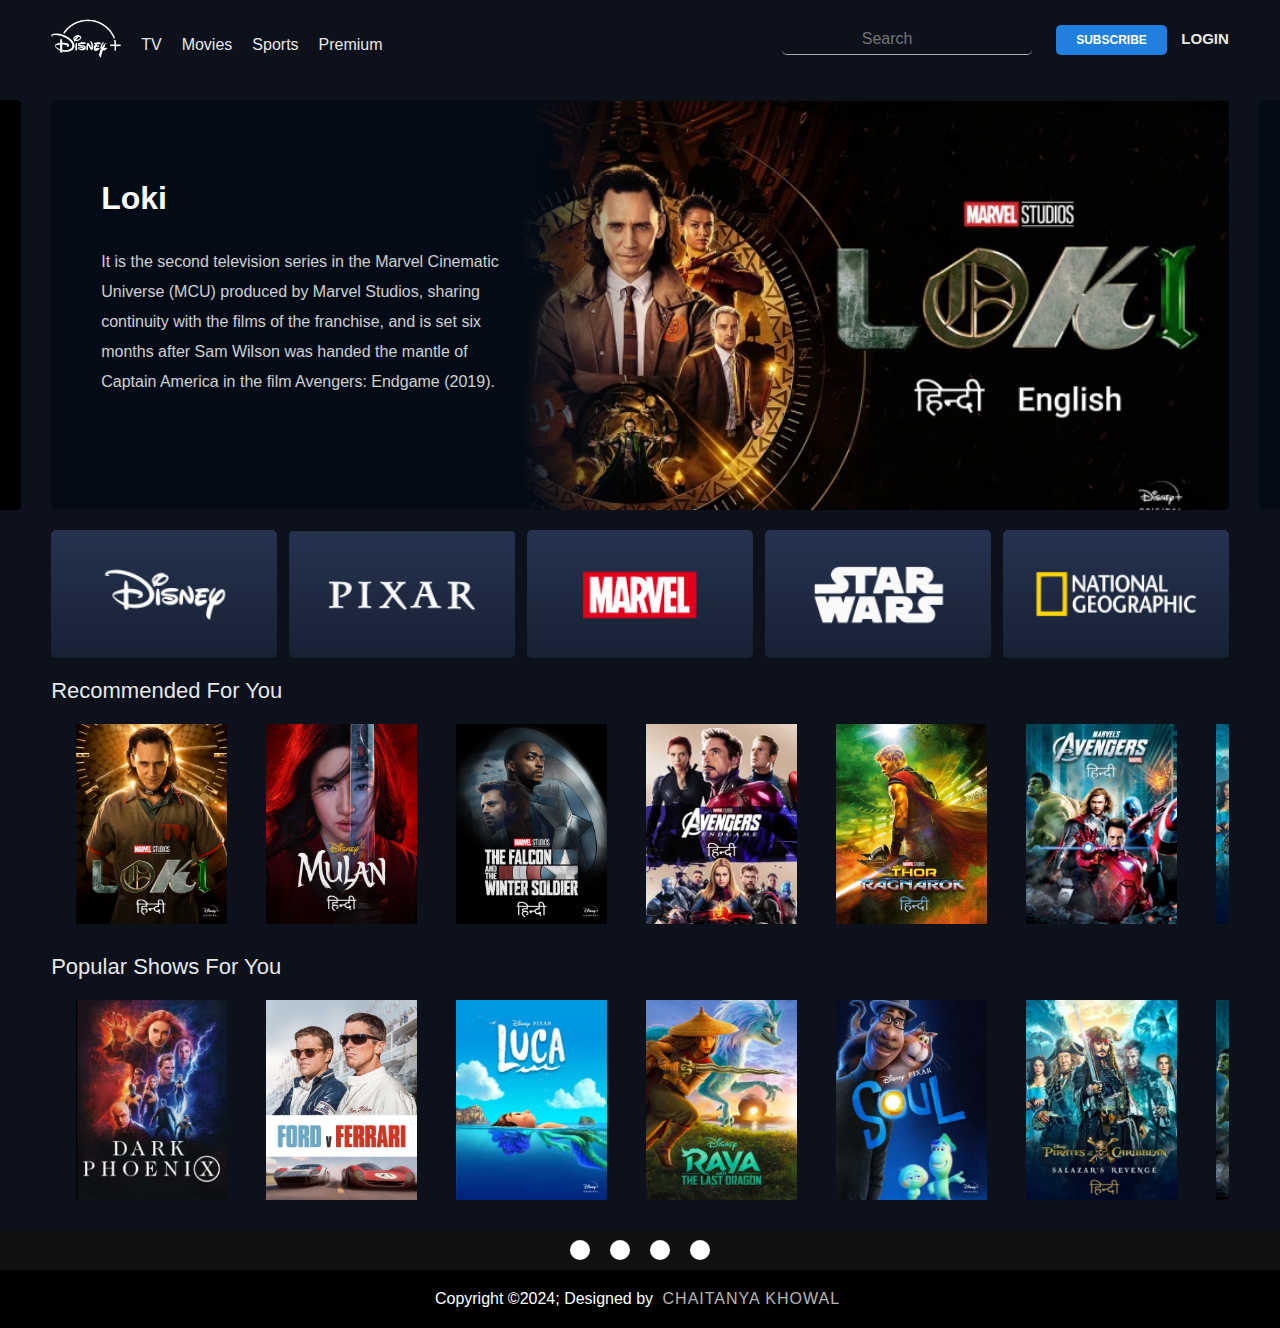
<file: index.html>
<!DOCTYPE html>
<html lang="en">

<head>
    <meta charset="UTF-8">
    <meta name="viewport" content="width=device-width, initial-scale=1.0">
    <link rel="stylesheet" href="style.css">
    <script src="https://ajax.googleapis.com/ajax/libs/jquery/3.6.0/jquery.min.js"></script>
    <script src="script.js" async></script>

    <title> Disney+ Hotstar Clone </title>
    <link rel="stylesheet" href="https://cdnjs.cloudflare.com/ajax/libs/font-awesome/6.6.0/css/all.min.css" integrity="sha512-Kc323vGBEqzTmouAECnVceyQqyqdsSiqLQISBL29aUW4U/M7pSPA/gEUZQqv1cwx4OnYxTxve5UMg5GT6L4JJg==" crossorigin="anonymous" referrerpolicy="no-referrer" />
</head>

<body>
    <nav class="navbar">
        <img src="../Images/logo.png" alt="Official logo of Disney+" class="disneyLogo">
        <ul class="nav-links">
            <li class="nav-items"><a href="#">TV</a></li>
            <li class="nav-items"><a href="#">Movies</a></li>
            <li class="nav-items"><a href="#">Sports</a></li>
            <li class="nav-items"><a href="#">Premium</a></li>
        </ul>
        <div class="right-container">
            <input type="search" class="search-box" placeholder="Search">
            <button class="sub-btn">Subscribe</button>
            <a href="Login.html" class="Login-link">Login</a>
        </div>
    </nav>
    <div class="carousel-container">
        <div class="carousel">
            <!-- <div class="slider">
                    <div class="slide-content">
                        <h1 class="movie-title">Loki</h1>
                        <p class="movie-des">The first season of the American television series Loki, based on Marvel Comics featuring the character of the same name, sees Loki brought to the mysterious Time Variance Authority (TVA) after stealing the Tesseract during the events of Avengers: Endgame (2019), and is forced to help catch a dangerous variant version ...</p>
                     </div>
                     <img src="./Images/slider 1.PNG" alt="Loki Slider Image">
                </div>
                <div class="slider">
                    <div class="slide-content">
                        <h1 class="movie-title">Falcon And The Winter Soldier</h1>
                        <p class="movie-des">It is the second television series in the Marvel Cinematic Universe (MCU) produced by Marvel Studios, sharing continuity with the films of the franchise, and is set six months after Sam Wilson was handed the mantle of Captain America in the film Avengers: Endgame (2019).</p>
                     </div>
                     <img src="./Images/slider 2.PNG" alt="Loki Slider Image">
                </div>
                <div class="slider">
                    <div class="slide-content">
                        <h1 class="movie-title">WandaVision</h1>
                        <p class="movie-des">WandaVision is an American television miniseries created by Jac Schaeffer for the streaming service Disney+, based on Marvel Comics featuring the characters Wanda Maximoff / Scarlet Witch and Vision.</p>
                     </div>
                     <img src="./Images/slider 3.PNG" alt="Loki Slider Image">
                </div>
                <div class="slider">
                    <div class="slide-content">
                        <h1 class="movie-title">Raya and the Last Dragon</h1>
                        <p class="movie-des">Raya and the Last Dragon is a 2021 American computer-animated fantasy action-adventure film produced by Walt Disney Animation Studios and distributed by Walt Disney Studios Motion Pictures.</p>
                     </div>
                     <img src="./Images/slider 4.PNG" alt="Loki Slider Image">
                </div>
                <div class="slider">
                    <div class="slide-content">
                        <h1 class="movie-title">Luca</h1>
                        <p class="movie-des">Set on the Italian Riviera, the film centers on Luca Paguro (Tremblay), a young sea monster boy with the ability to assume human form while on land, who explores the town of Portorosso with his new best friends, Alberto Scorfano (Grazer) and Giulia Marcovaldo (Berman), experiencing a life-changing summer adventure.</p>
                     </div>
                     <img src="./Images/slider 5.PNG" alt="Loki Slider Image">
                </div> -->
        </div>
    </div>

    <div class="video-card-container">
        <div class="video-card">
            <img src="Images/disney.PNG" alt="Disney Logo" class="video-card-image">
            <video src="Videos/disney.mp4" muted loop class="video-card-video"></video>
        </div>
        <div class="video-card">
            <img src="Images/pixar.PNG" alt="Pixar Logo" class="video-card-image">
            <video src="Videos/pixar.mp4" muted loop class="video-card-video"></video>
        </div>
        <div class="video-card">
            <img src="Images/marvel.PNG" alt="Marvel Logo" class="video-card-image">
            <video src="Videos/marvel.mp4" muted loop class="video-card-video"></video>
        </div>
        <div class="video-card">
            <img src="Images/star-wars.PNG" alt="Star-Wars Logo" class="video-card-image">
            <video src="Videos/star-war.mp4" muted loop class="video-card-video"></video>
        </div>
        <div class="video-card">
            <img src="Images/geographic.PNG" alt="Geographic Logo" class="video-card-image">
            <video src="Videos/geographic.mp4" muted loop class="video-card-video"></video>
        </div>
    </div>
    <h1 class="title"> Recommended For You </h1>
    <div class=movies-list>
        <button class="pre-btn" title="btn">
            <img src="Images/pre.png" alt="Pre Button">
        </button>
        <button class="nxt-btn" title="btn">
            <img src="Images/nxt.png" alt="Next Button">
        </button>
        <div class="card-container">
            <div class="card">
                <img src="Images/poster 1.png" class="card-img" alt="Poster1" />
                <div class="card-body">
                    <h2 class="name">Loki</h2>
                    <h6 class="des">Loki is an American television series ..</h6>
                    <button class="watchlist-btn">Add to Watch-list</button>
                </div>
            </div>
            <div class="card">
                <img src="Images/poster 2.png" class="card-img" alt="Poster2" />
                <div class="card-body">
                    <h2 class="name">Mulan</h2>
                    <h6 class="des">Mulan is a 2020 American fantasy action...</h6>
                    <button class="watchlist-btn">Add to Watch-list</button>
                </div>
            </div>
            <div class="card">
                <img src="Images/poster 3.png" class="card-img" alt="Poster3" />
                <div class="card-body">
                    <h2 class="name">Falcon And The Winter Soldier</h2>
                    <h6 class="des">The Falcon and the Winter Soldier is...</h6>
                    <button class="watchlist-btn">Add to Watch-list</button>
                </div>
            </div>
            <div class="card">
                <img src="Images/poster 4.png" class="card-img" alt="Poster4" />
                <div class="card-body">
                    <h2 class="name">Avengers End Game</h2>
                    <h6 class="des">Avengers: Endgame is a 2019 American...</h6>
                    <button class="watchlist-btn">Add to Watch-list</button>
                </div>
            </div>
            <div class="card">
                <img src="Images/poster 5.png" class="card-img" alt="Poster5" />
                <div class="card-body">
                    <h2 class="name">Thor Ragnarok</h2>
                    <h6 class="des">Thor: Ragnarok is a 2017 American superhero...</h6>
                    <button class="watchlist-btn">Add to Watch-list</button>
                </div>
            </div>
            <div class="card">
                <img src="Images/poster 6.png" class="card-img" alt="Poster6" />
                <div class="card-body">
                    <h2 class="name">Marvel's Avenger</h2>
                    <h6 class="des">Marvel's The Avengers or simply The Avengers,..</h6>
                    <button class="watchlist-btn">Add to Watch-list</button>
                </div>
            </div>
            <div class="card">
                <img src="Images/poster 7.png" class="card-img" alt="Poster7" />
                <div class="card-body">
                    <h2 class="name">Pirates Of The Caribbean- Salazar's Revenge</h2>
                    <h6 class="des">Javier Bardem as Captain Armando Salazar:...</h6>
                    <button class="watchlist-btn">Add to Watch-list</button>
                </div>
            </div>
            <div class="card">
                <img src="Images/poster 8.png" class="card-img" alt="Poster8" />
                <div class="card-body">
                    <h2 class="name">Soul</h2>
                    <h6 class="des">Soul is a 2020 American computer-animated ..</h6>
                    <button class="watchlist-btn">Add to Watch-list</button>
                </div>
            </div>
            <div class="card">
                <img src="Images/poster 9.png" class="card-img" alt="Poster9" />
                <div class="card-body">
                    <h2 class="name">Raya</h2>
                    <h6 class="des">2021 American animated fantasy action-adventure ..</h6>
                    <button class="watchlist-btn">Add to Watch-list</button>
                </div>
            </div>
            <div class="card">
                <img src="Images/poster 10.png" class="card-img" alt="Poster10" />
                <div class="card-body">
                    <h2 class="name">Luca</h2>
                    <h6 class="des">2021 American animated coming-of-age ..</h6>
                    <button class="watchlist-btn">Add to Watch-list</button>
                </div>
            </div>
            <div class="card">
                <img src="Images/poster 11.png" class="card-img" alt="Poster11" />
                <div class="card-body">
                    <h2 class="name">Ford vs Ferrari</h2>
                    <h6 class="des">2019 American biographical sports drama..</h6>
                    <button class="watchlist-btn">Add to Watch-list</button>
                </div>
            </div>
            <div class="card">
                <img src="Images/poster 12.png" class="card-img" alt="Poster12" />
                <div class="card-body">
                    <h2 class="name">Dark Phoenix</h2>
                    <h6 class="des"> is a 2019 American superhero ..</h6>
                    <button class="watchlist-btn">Add to Watch-list</button>
                </div>
            </div>
        </div>
    </div>
    <h1 class="title"> Popular Shows For You </h1>
    <div class=movies-list>
        <button class="pre-btn" title="btn">
            <img src="Images/pre.png" alt="Pre Button">
        </button>
        <button class="nxt-btn" title="btn">
            <img src="Images/nxt.png" alt="Next Button">
        </button>
        <div class="card-container">
            <div class="card">
                <img src="Images/poster 12.png" class="card-img" alt="Poster1" />
                <div class="card-body">
                    <h2 class="name">Dark Phoenix</h2>
                    <h6 class="des">Dark Phoenix tells the origin story ...</h6>
                    <button class="watchlist-btn">Add to Watch-list</button>
                </div>
            </div>
            <div class="card">
                <img src="Images/poster 11.png" class="card-img" alt="Poster2" />
                <div class="card-body">
                    <h2 class="name">Ford vs Ferrari</h2>
                    <h6 class="des">Ford v Ferrari is a 2019 American... </h6>
                    <button class="watchlist-btn">Add to Watch-list</button>
                </div>
            </div>
            <div class="card">
                <img src="Images/poster 10.png" class="card-img" alt="Poster3" />
                <div class="card-body">
                    <h2 class="name">Luca</h2>
                    <h6 class="des">Luca is a 2021 American computer-animated..</h6>
                    <button class="watchlist-btn">Add to Watch-list</button>
                </div>
            </div>
            <div class="card">
                <img src="Images/poster 9.png" class="card-img" alt="Poster4" />
                <div class="card-body">
                    <h2 class="name">Raya and the last Dragon</h2>
                    <h6 class="des">Raya and the Last Dragon is a 2021 American...</h6>
                    <button class="watchlist-btn">Add to Watch-list</button>
                </div>
            </div>
            <div class="card">
                <img src="Images/poster 8.png" class="card-img" alt="Poster5" />
                <div class="card-body">
                    <h2 class="name">Soul</h2>
                    <h6 class="des">Soul is a 2020 American computer-animated ..</h6>
                    <button class="watchlist-btn">Add to Watch-list</button>
                </div>
            </div>
            <div class="card">
                <img src="Images/poster 7.png" class="card-img" alt="Poster6" />
                <div class="card-body">
                    <h2 class="name">Pirates Of The Caribbean- Salazar's Revenge</h2>
                    <h6 class="des">Javier Bardem as Captain Armando Salazar:...</h6>
                    <button class="watchlist-btn">Add to Watch-list</button>
                </div>
            </div>
            <div class="card">
                <img src="Images/poster 6.png" class="card-img" alt="Poster7" />
                <div class="card-body">
                    <h2 class="name">Marvel's Avenger</h2>
                    <h6 class="des">Marvel's The Avengers or simply The Avengers,...</h6>
                    <button class="watchlist-btn">Add to Watch-list</button>
                </div>
            </div>
            <div class="card">
                <img src="Images/poster 5.png" class="card-img" alt="Poster8" />
                <div class="card-body">
                    <h2 class="name">Thor Ragnarok</h2>
                    <h6 class="des">Thor: Ragnarok is a 2017 American superhero...</h6>
                    <button class="watchlist-btn">Add to Watch-list</button>
                </div>
            </div>
            <div class="card">
                <img src="Images/poster 4.png" class="card-img" alt="Poster9" />
                <div class="card-body">
                    <h2 class="name">Avengers End Game</h2>
                    <h6 class="des">Avengers: Endgame is a 2019 American...</h6>
                    <button class="watchlist-btn">Add to Watch-list</button>
                </div>
            </div>
            <div class="card">
                <img src="Images/poster 3.png" class="card-img" alt="Poster10" />
                <div class="card-body">
                    <h2 class="name">Falcon And The Winter Soldier</h2>
                    <h6 class="des">The Falcon and the Winter Soldier is...</h6>
                    <button class="watchlist-btn">Add to Watch-list</button>
                </div>
            </div>
            <div class="card">
                <img src="Images/poster 2.png" class="card-img" alt="Poster11" />
                <div class="card-body">
                    <h2 class="name">Mulan</h2>
                    <h6 class="des">Mulan is a 2020 American fantasy action...</h6>
                    <button class="watchlist-btn">Add to Watch-list</button>
                </div>
            </div>
            <div class="card">
                <img src="Images/poster 1.png" class="card-img" alt="Poster12" />
                <div class="card-body">
                    <h2 class="name">Loki</h2>
                    <h6 class="des">Loki is an American television series ..</h6>
                    <button class="watchlist-btn">Add to Watch-list</button>
                </div>
            </div>
        </div>
    </div>
    <footer>

        <div class="footerContainer">
            <div class="socialIcons">
                <a href="https://www.linkedin.com/in/chaitanya-khowal-331b47272/"><i class="fa-brands fa-linkedin"></i></a>
                <a href="https://github.com/ChaitanyaKhowal"><i class="fa-brands fa-github"></i></a>
                <a href="https://www.instagram.com/devil_since.2001/profilecard/?igsh=cmx2ODNhcW5yY3N5"><i class="fa-brands fa-instagram"></i></a>
                <a href="mailto:chaitanyakhowal8@gmail.com"><i class="fa-solid fa-envelope"></i></a>
            </div>
        </div>

        <div class="footerBottom">
            <p>Copyright &copy;2024; Designed by <span class="designer">Chaitanya Khowal</span></p>
        </div>

    </footer>


</body>

</html>
</file>
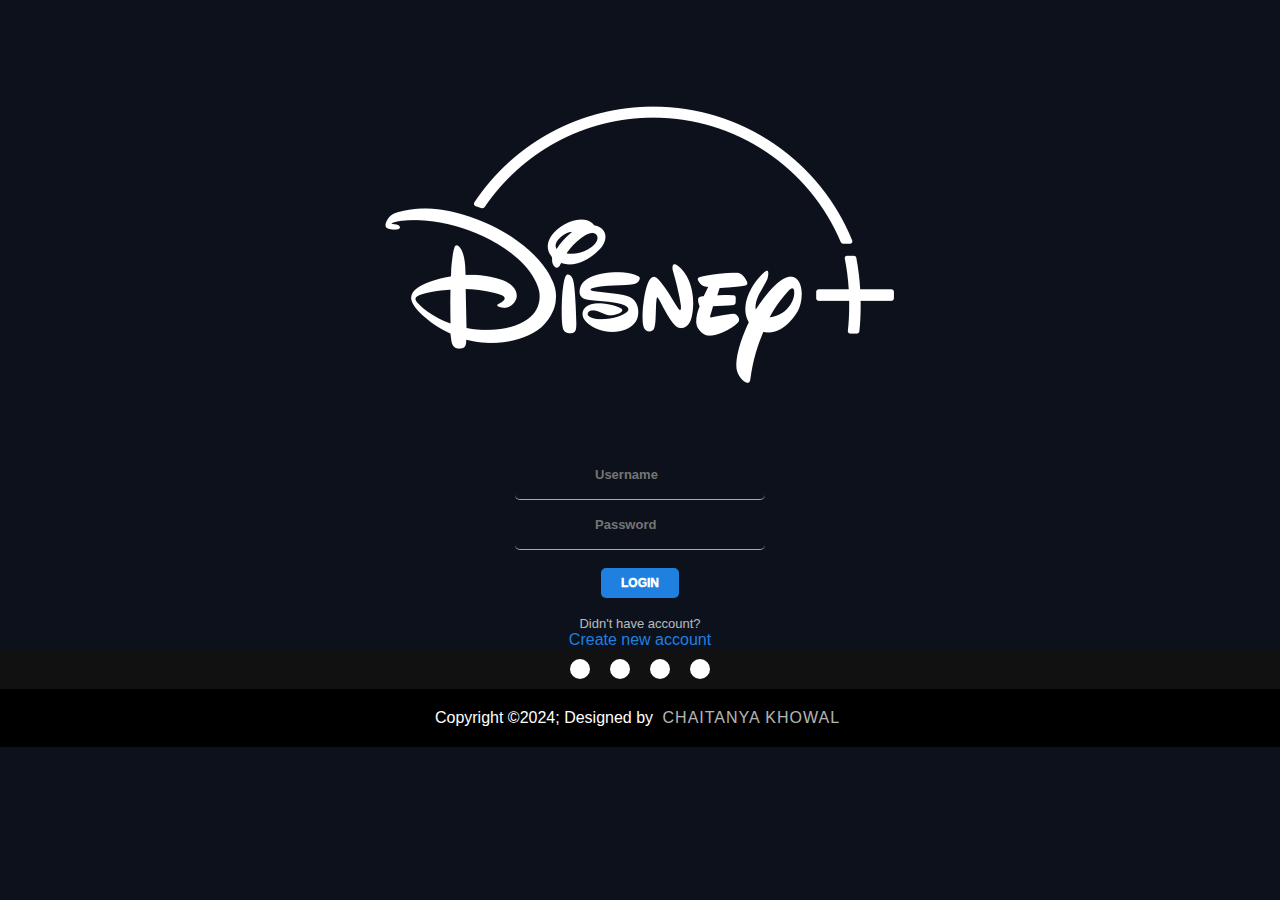
<file: Login.html>
<!DOCTYPE html>
<html lang="en">
<head>
    <meta charset="UTF-8">
    <meta name="viewport" content="width=device-width, initial-scale=1.0">
    <title>Login Disney Hotstar</title>
    <link rel="stylesheet" href="style.css">
    <link rel="stylesheet" href="https://cdnjs.cloudflare.com/ajax/libs/font-awesome/6.6.0/css/all.min.css" integrity="sha512-Kc323vGBEqzTmouAECnVceyQqyqdsSiqLQISBL29aUW4U/M7pSPA/gEUZQqv1cwx4OnYxTxve5UMg5GT6L4JJg==" crossorigin="anonymous" referrerpolicy="no-referrer" />

</head>
<body>
    <div class="loginPage">
        <div class="logo2">
            <img src="Images/logo.png" alt="Disney Hotstar Logo">
        </div>
        <div class="loginSect">
            <form>
                <div class="input">
                    <input type="text" placeholder="Username"> <br>
                    <input type="password" placeholder="Password"><br><br>
                    <button class="log-btn">Login</button>    <br><br>
                    <p>Didn't have account?</p>
                </div>
                <a href="NewAccount.html">Create new account </a>
            </form>
        </div>
    </div>

    <footer>

        <div class="footerContainer">
            <div class="socialIcons">
                <a href="https://www.linkedin.com/in/chaitanya-khowal-331b47272/"><i class="fa-brands fa-linkedin"></i></a>
                <a href="https://github.com/ChaitanyaKhowal"><i class="fa-brands fa-github"></i></a>
                <a href="https://www.instagram.com/devil_since.2001/profilecard/?igsh=cmx2ODNhcW5yY3N5"><i class="fa-brands fa-instagram"></i></a>
                <a href="mailto:chaitanyakhowal8@gmail.com"><i class="fa-solid fa-envelope"></i></a>
            </div>
        </div>

        <div class="footerBottom">
            <p>Copyright &copy;2024; Designed by <span class="designer">Chaitanya Khowal</span></p>
        </div>

    </footer>

</body>
</html>
</file>
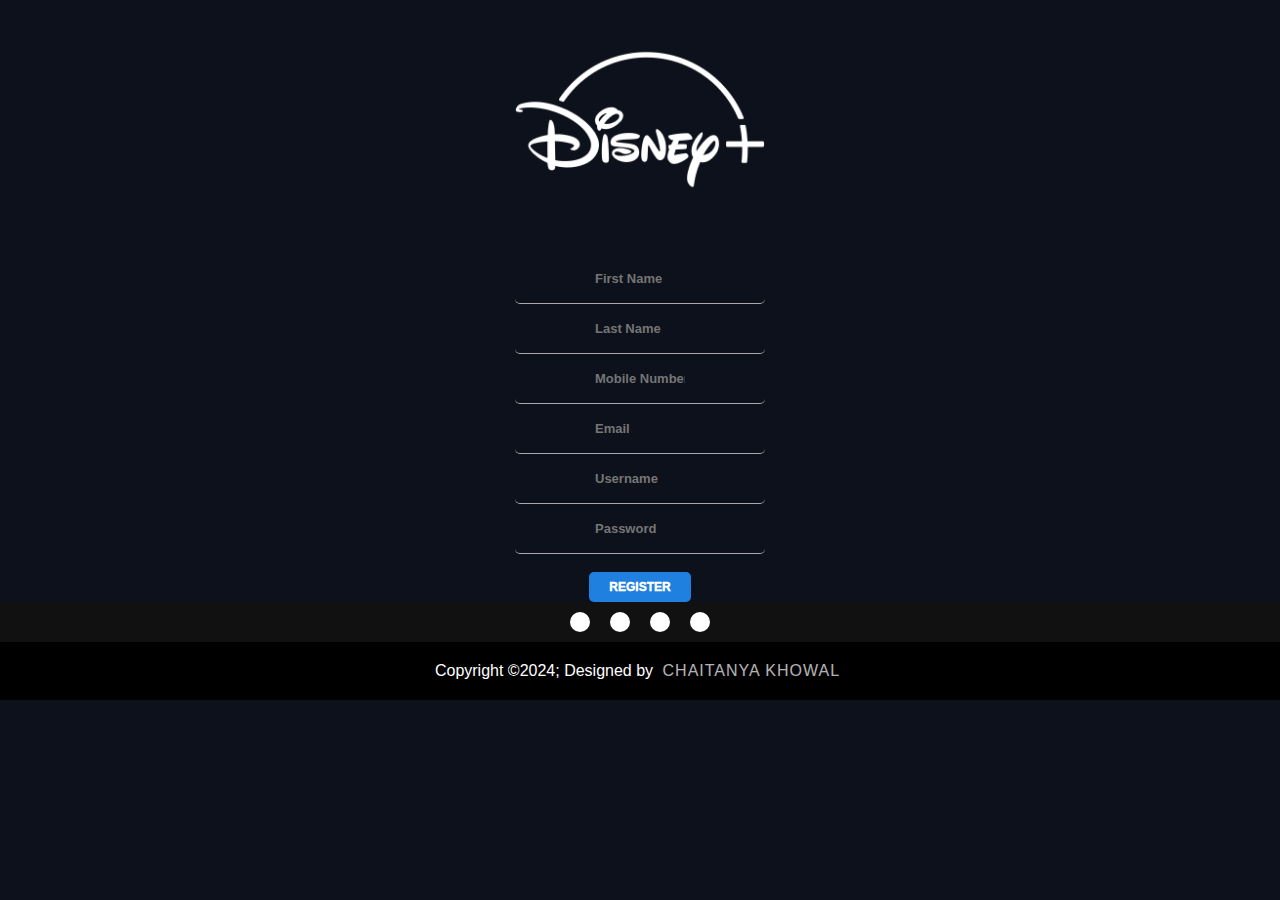
<file: NewAccount.html>
<!DOCTYPE html>
<html lang="en">
<head>
    <meta charset="UTF-8">
    <meta name="viewport" content="width=device-width, initial-scale=1.0">
    <title>Create New Account</title>
    <link rel="stylesheet" href="style.css">
    <link rel="stylesheet" href="https://cdnjs.cloudflare.com/ajax/libs/font-awesome/6.6.0/css/all.min.css" integrity="sha512-Kc323vGBEqzTmouAECnVceyQqyqdsSiqLQISBL29aUW4U/M7pSPA/gEUZQqv1cwx4OnYxTxve5UMg5GT6L4JJg==" crossorigin="anonymous" referrerpolicy="no-referrer" />

</head>
<body>
    <div class="loginPage">
        <div class="logo3">
            <img src="Images/logo.png" alt="Disney Hotstar Logo">
        </div>
        <div class="RegisterSect">
            <form>
                <div class="input">
                    <input type="text" placeholder="First Name"> <br>
                    <input type="text" placeholder="Last Name"><br>
                    <input type="text" placeholder="Mobile number"><br>
                    <input type="email" placeholder="Email"><br>
                    <input type="text" placeholder="Username"><br>
                    <input type="password" placeholder="Password"><br><br>
                    <button class="Register" >Register</button>    <br>
                </div>
            </form>
        </div>
    </div>
    <footer>

        <div class="footerContainer">
            <div class="socialIcons">
                <a href="https://www.linkedin.com/in/chaitanya-khowal-331b47272/"><i class="fa-brands fa-linkedin"></i></a>
                <a href="https://github.com/ChaitanyaKhowal"><i class="fa-brands fa-github"></i></a>
                <a href="https://www.instagram.com/devil_since.2001/profilecard/?igsh=cmx2ODNhcW5yY3N5"><i class="fa-brands fa-instagram"></i></a>
                <a href="mailto:chaitanyakhowal8@gmail.com"><i class="fa-solid fa-envelope"></i></a>
            </div>
        </div>

        <div class="footerBottom">
            <p>Copyright &copy;2024; Designed by <span class="designer">Chaitanya Khowal</span></p>
        </div>

    </footer>
</body>
</html>
</file>
<file: style.css>
@media screen and (max-width: 600px) {
    * {
        margin: 0;
        padding: 0;
        box-sizing: border-box;
    }
    
    body {
        background: #0c111b;
        width: 100%;
        position: relative;
        font-family: roboto, sans-serif;
        font-size: 14px;
    }
    
    .navbar {
        width: 100%;
        height: 80px;
        position: fixed;
        top: 0;
        left: 0;
        padding: 0 4%;
        background: #0c111b;
        z-index: 9;
        display: flex;
        align-items: center;
    }
    
    .disneyLogo {
        height: 70px;
    }
    
    .nav-links {
        margin-top: 10px;
        display: flex;
        text-decoration: none;
    }
    
    .nav-items a {
        color: #fff;
        text-transform: capitalize;
        margin-left: 20px;
        opacity: 0.9;
        text-decoration: none;
    }
    
    .right-container {
        display: block;
        margin-left: auto;
    }
    
    .search-box {
        width: 250px;
        height: 30px;
        color: #fff;
        font-size: 16px;
        font-weight: 500;
        background: transparent;
        border: none;
        border-bottom: 1px solid #aaa;
        text-transform: capitalize;
        transition: 0.5s;
        outline: none;
    }
    
    .search-box:focus {
        width: 400px;
        border-color: #1f80e0;
    }
    
    .sub-btn {
        background: #1f80e0;
        height: 30px;
        padding: 0 20px;
        color: #fff;
        border-radius: 5px;
        border: none;
        outline: none;
        text-transform: uppercase;
        font-weight: 700;    
        font-size: 12px;
        margin: 0 10px;
    }
    
    .Login-link {
        color: #fff;
        opacity: 0.9;
        text-transform: uppercase;
        font-size: 15px;
        font-weight: 700;
        text-decoration: none;
    }
    
    .carousel-container{
        position: relative;
        width: 100%;
        height: 450px;
        padding: 20px 0;
        overflow-x: hidden;
        margin-top: 80px;
    }
    
    .carousel{
        display: flex;
        width: 92%;
        height: 100%;
        position: relative;
        margin: auto;
    }
    
    .slider{
        flex: 0 0 auto;
        margin-right: 30px;
        position: relative;
        background: rgba(0,0,0,0.5);
        border-radius: 5px;
        width: 100%;
        height: 100%;
        left: 0;
        transition: 1s;
        overflow: hidden;
    }
    
    .slider img{
        width: 70%;
        min-height: 100%;
        object-fit: cover;
        display: block;
        margin-left: auto;
    }
    
    .slide-content{
        position: absolute;
        width: 50%;
        height: 100%;
        z-index: 2;
        background: linear-gradient(to right, #030b17 80%, #0c111b00);
        color: #fff;    
    }
    
    .movie-title{
        padding-left: 50px;
        text-transform: capitalize;
        margin-top: 80px;
    }
    
    .movie-des{
        width: 80%;
        line-height: 30px;
        padding-left: 50px;
        margin-top: 30px;
        opacity: 0.8;
    }
    
    .video-card-container{
        position: relative;
        width: 92%;
        margin: auto;
        height: 10vw;
        display: flex;
        margin-bottom: 20px;
        justify-content: space-between;
    }
    
    .video-card{
        position: relative;
        min-width: calc(100% / 5 - 10px);
        width: calc(100% / 5 - 10px);
        height: 100%;
        border-radius: 5px;
        overflow: hidden;
        background: #030b17;
    }
    
    .video-card-video,
    .video-card-image{
        width: 100%;
        height: 100%;
        object-fit: cover;
    }
    
    .video-card-video{
        position: absolute;
    }
    
    .video-card:hover .video-card-image{
        display: none;
    }
    
    .title{
        color: #fff;
        font-weight: 500;
        opacity: 0.9;
        padding-left: 4%;
        text-transform: capitalize;
        font-size: 22px;
    }
    
    .movies-list{
        width: 100%;
        height: 220px;
        position: relative;
        margin: 10px 0 20px;
    }
    
    .card-container{
        position: relative;
        width: 92%;
        padding-left: 10px;
        height: 220px;
        display: flex;
        margin: 0 auto;
        align-items: center;
        overflow-x: auto;
        overflow-y: visible;
        overflow: hidden;
        scroll-behavior: smooth;
    }
    
    .card-container::-webkit-scrollbar{
        display: none;
    }
    
    .card{
        position: relative;
        min-width: 180px;
        width: 180px;
        height: 200px;
        border-radius: 5px;
        overflow: hidden;
        margin-right: 10px;
        transition: .5s;
    }
    
    .card-img{
        width: 100%;
        height: 100%;
        object-fit: contain;
    }
    
    .card:hover{
        transform: scale(1.1);
    }
    
    .card:hover .card-body{
        opacity: 1;
    }
    
    .card-body{
        opacity: 0;
        width: 100%;
        height: 100%;
        position: absolute;
        top: 0;
        left: 0;
        z-index: 2;
        background: linear-gradient(to bottom, rgba(4,8,15,0), #192133 90%);
        padding: 10px;
        transition: 0.5s;
    }
    
    .name{
        color: #fff;
        font-size: 15px;
        text-transform: capitalize;
        margin-top: 60%;
        font-weight: 500;
    }
    
    .des{
        color: #fff;
        opacity: 0.8;
        margin: 5px 0;
        font-weight: 500;
        font-size: 12px;
    }
    
    .watchlist-btn{
        position: relative;
        width: 100%;    
        text-transform: capitalize;
        background: none;
        border: none;
        font-weight: 500;
        text-align: right;
        color: rgba(255,255,255,0.5);
        margin: 5px 0;
        cursor: pointer;
        padding: 10px 5px;
        border-radius: 5px;
        z-index: 3;
    }
    
    .watchlist-btn::before{
        content: '';
        position: absolute;
        top: 0;
        left: -5px;
        height: 35px;
        width: 35px;
        background-image: url(Images/add.png);
        background-size: cover;
        transform: scale(0.4);
    }
    
    .watchlist-btn:hover{
        color: #fff;
        background: rgba(255,255,255,0.1);
    }
    
    .pre-btn,
    .nxt-btn{
        position: absolute;
        top: 0;
        width: 5%;
        height: 100%;
        z-index: 2;
        border: none;
        cursor: pointer;
        outline: none;
    }
    
    .pre-btn{
        left: 0;
        background: linear-gradient(to right, #0c111b 0%, #0c111b00);
    }
    
    .nxt-btn{
        right: 0;
        background: linear-gradient(to left, #0c111b 0%, #0c111b00);
    }
    
    .pre-btn img,
    .nxt-btn img{
        width: 15px;
        height: 20px;
        opacity: 0;
    }
    
    .pre-btn:hover img,
    .nxt-btn:hover img{
        opacity: 1;
    }

    
.loginPage{
    text-align: center;
}

.logo2{
    height: 450px;
}

input:focus {
    width: 300px;
    border-color: #1f80e0;
}

input{
    height: 50px;
    padding: 0 80px;
    color: #fff;
    border-radius: 5px;
    border: none;
    outline: none;
    font-weight: 700;    
    font-size: 13px;
    margin: 0 10px;
    width: 250px;
    background: transparent;
    border-bottom: 1px solid #aaa;
    text-transform: capitalize;
    transition: .4s;
}

.input p{
    color: #fff;
    opacity: 0.7;
    font-size: small;
}

.log-btn,
.create-btn{
    background-color: #1f80e0;
    height: 30px;
    padding: 0 20px;
    color: #fff;
    border-radius: 5px;
    border: none;
    outline: none;
    text-transform: uppercase;
    font-weight: 1000;    
    font-size: 12px;
    margin: 0 10px;
    cursor: pointer;
}

.create-btn{
    background-color: transparent;
}

.log-btn:hover,
.create-btn:hover{
    transform: scale(1.1);
    transition: 0.2s;
    background-color: #005ab4;
}

.loginPage{
    text-align: center;
}

.logo2{
    height: 450px;
}

input:focus {
    width: 300px;
    border-color: #1f80e0;
}

input{
    height: 50px;
    padding: 0 80px;
    color: #fff;
    border-radius: 5px;
    border: none;
    outline: none;
    font-weight: 700;    
    font-size: 13px;
    margin: 0 10px;
    width: 250px;
    background: transparent;
    border-bottom: 1px solid #aaa;
    text-transform: capitalize;
    transition: .4s;
}

.input p{
    color: #fff;
    opacity: 0.7;
    font-size: small;
}

.log-btn,
.create-btn,
.Register{
    background-color: #1f80e0;
    height: 30px;
    padding: 0 20px;
    color: #fff;
    border-radius: 5px;
    border: none;
    outline: none;
    text-transform: uppercase;
    font-weight: 1000;    
    font-size: 12px;
    margin: 0 10px;
    cursor: pointer;
}

.create-btn{
    background-color: transparent;
}

.log-btn:hover,
.create-btn:hover,
.Register:hover{
    transform: scale(1.1);
    transition: 0.2s;
    background-color: #005ab4;
}

.logo3 img{
    max-width: 100%;
    height: 2000px;
    max-height: 250px;
    text-align: left;
}

footer{
    background-color: #111;    
}

.footerContainer{
    width: 100%;
    padding: 70px, 30px, 20px;
}

.socialIcons{
    display: flex;
    justify-content: center;
}

.socialIcons a{
    text-decoration: none;
    padding: 10px;
    background-color: white;
    border-radius: 50%;
    margin: 10px;
}

.socialIcons a i{
    font-size: 2em;
    color: black;
    opacity: 0.9;
}

.socialIcons a:hover{
    background-color: #111;
    transition: 0.5s;
}

.socialIcons a:hover i{
    color: white;
    transition: 0.5s;
}

.footerBottom{
    background-color: #000;
    padding: 20px;
    text-align: center;
}

.footerBottom p{
    color: white;
}

.designer{
    opacity: 0.7;
    text-transform: uppercase;
    letter-spacing: 1px;
    font-weight: 400;
    margin: 0px 5px;
}

}

@media only screen and (max-width: 480px) {
    * {
        margin: 0;
        padding: 0;
        box-sizing: border-box;
    }
    
    body {
        background: #0c111b;
        width: 100%;
        position: relative;
        font-family: roboto, sans-serif;
        font-size: 12px;
    }
    
    .navbar {
        width: 100%;
        height: 80px;
        position: fixed;
        top: 0;
        left: 0;
        padding: 0 4%;
        background: #0c111b;
        z-index: 9;
        display: flex;
        align-items: center;
    }
    
    .disneyLogo {
        height: 70px;
    }
    
    .nav-links {
        margin-top: 10px;
        display: flex;
        text-decoration: none;
    }
    
    .nav-items a {
        color: #fff;
        text-transform: capitalize;
        margin-left: 20px;
        opacity: 0.9;
        text-decoration: none;
    }
    
    .right-container {
        display: block;
        margin-left: auto;
    }
    
    .search-box {
        width: 250px;
        height: 30px;
        color: #fff;
        font-size: 16px;
        font-weight: 500;
        background: transparent;
        border: none;
        border-bottom: 1px solid #aaa;
        text-transform: capitalize;
        transition: 0.5s;
        outline: none;
    }
    
    .search-box:focus {
        width: 400px;
        border-color: #1f80e0;
    }
    
    .sub-btn {
        background: #1f80e0;
        height: 30px;
        padding: 0 20px;
        color: #fff;
        border-radius: 5px;
        border: none;
        outline: none;
        text-transform: uppercase;
        font-weight: 700;    
        font-size: 12px;
        margin: 0 10px;
    }
    
    .Login-link {
        color: #fff;
        opacity: 0.9;
        text-transform: uppercase;
        font-size: 15px;
        font-weight: 700;
        text-decoration: none;
    }
    
    .carousel-container{
        position: relative;
        width: 100%;
        height: 450px;
        padding: 20px 0;
        overflow-x: hidden;
        margin-top: 80px;
    }
    
    .carousel{
        display: flex;
        width: 92%;
        height: 100%;
        position: relative;
        margin: auto;
    }
    
    .slider{
        flex: 0 0 auto;
        margin-right: 30px;
        position: relative;
        background: rgba(0,0,0,0.5);
        border-radius: 5px;
        width: 100%;
        height: 100%;
        left: 0;
        transition: 1s;
        overflow: hidden;
    }
    
    .slider img{
        width: 70%;
        min-height: 100%;
        object-fit: cover;
        display: block;
        margin-left: auto;
    }
    
    .slide-content{
        position: absolute;
        width: 50%;
        height: 100%;
        z-index: 2;
        background: linear-gradient(to right, #030b17 80%, #0c111b00);
        color: #fff;    
    }
    
    .movie-title{
        padding-left: 50px;
        text-transform: capitalize;
        margin-top: 80px;
    }
    
    .movie-des{
        width: 80%;
        line-height: 30px;
        padding-left: 50px;
        margin-top: 30px;
        opacity: 0.8;
    }
    
    .video-card-container{
        position: relative;
        width: 92%;
        margin: auto;
        height: 10vw;
        display: flex;
        margin-bottom: 20px;
        justify-content: space-between;
    }
    
    .video-card{
        position: relative;
        min-width: calc(100% / 5 - 10px);
        width: calc(100% / 5 - 10px);
        height: 100%;
        border-radius: 5px;
        overflow: hidden;
        background: #030b17;
    }
    
    .video-card-video,
    .video-card-image{
        width: 100%;
        height: 100%;
        object-fit: cover;
    }
    
    .video-card-video{
        position: absolute;
    }
    
    .video-card:hover .video-card-image{
        display: none;
    }
    
    .title{
        color: #fff;
        font-weight: 500;
        opacity: 0.9;
        padding-left: 4%;
        text-transform: capitalize;
        font-size: 22px;
    }
    
    .movies-list{
        width: 100%;
        height: 220px;
        position: relative;
        margin: 10px 0 20px;
    }
    
    .card-container{
        position: relative;
        width: 92%;
        padding-left: 10px;
        height: 220px;
        display: flex;
        margin: 0 auto;
        align-items: center;
        overflow-x: auto;
        overflow-y: visible;
        overflow: hidden;
        scroll-behavior: smooth;
    }
    
    .card-container::-webkit-scrollbar{
        display: none;
    }
    
    .card{
        position: relative;
        min-width: 180px;
        width: 180px;
        height: 200px;
        border-radius: 5px;
        overflow: hidden;
        margin-right: 10px;
        transition: .5s;
    }
    
    .card-img{
        width: 100%;
        height: 100%;
        object-fit: contain;
    }
    
    .card:hover{
        transform: scale(1.1);
    }
    
    .card:hover .card-body{
        opacity: 1;
    }
    
    .card-body{
        opacity: 0;
        width: 100%;
        height: 100%;
        position: absolute;
        top: 0;
        left: 0;
        z-index: 2;
        background: linear-gradient(to bottom, rgba(4,8,15,0), #192133 90%);
        padding: 10px;
        transition: 0.5s;
    }
    
    .name{
        color: #fff;
        font-size: 15px;
        text-transform: capitalize;
        margin-top: 60%;
        font-weight: 500;
    }
    
    .des{
        color: #fff;
        opacity: 0.8;
        margin: 5px 0;
        font-weight: 500;
        font-size: 12px;
    }
    
    .watchlist-btn{
        position: relative;
        width: 100%;    
        text-transform: capitalize;
        background: none;
        border: none;
        font-weight: 500;
        text-align: right;
        color: rgba(255,255,255,0.5);
        margin: 5px 0;
        cursor: pointer;
        padding: 10px 5px;
        border-radius: 5px;
        z-index: 3;
    }
    
    .watchlist-btn::before{
        content: '';
        position: absolute;
        top: 0;
        left: -5px;
        height: 35px;
        width: 35px;
        background-image: url(Images/add.png);
        background-size: cover;
        transform: scale(0.4);
    }
    
    .watchlist-btn:hover{
        color: #fff;
        background: rgba(255,255,255,0.1);
    }
    
    .pre-btn,
    .nxt-btn{
        position: absolute;
        top: 0;
        width: 5%;
        height: 100%;
        z-index: 2;
        border: none;
        cursor: pointer;
        outline: none;
    }
    
    .pre-btn{
        left: 0;
        background: linear-gradient(to right, #0c111b 0%, #0c111b00);
    }
    
    .nxt-btn{
        right: 0;
        background: linear-gradient(to left, #0c111b 0%, #0c111b00);
    }
    
    .pre-btn img,
    .nxt-btn img{
        width: 15px;
        height: 20px;
        opacity: 0;
    }
    
    .pre-btn:hover img,
    .nxt-btn:hover img{
        opacity: 1;
    }

    
    .loginPage{
        text-align: center;
    }

    .logo2{
        height: 450px;
    }

    input:focus {
        width: 300px;
        border-color: #1f80e0;
    }

    input{
        height: 50px;
        padding: 0 80px;
        color: #fff;
        border-radius: 5px;
        border: none;
        outline: none;
        font-weight: 700;    
        font-size: 13px;
        margin: 0 10px;
        width: 250px;
        background: transparent;
        border-bottom: 1px solid #aaa;
        text-transform: capitalize;
        transition: .4s;
    }

    .input p{
        color: #fff;
        opacity: 0.7;
        font-size: small;
    }

    .log-btn,
    .create-btn{
        background-color: #1f80e0;
        height: 30px;
        padding: 0 20px;
        color: #fff;
        border-radius: 5px;
        border: none;
        outline: none;
        text-transform: uppercase;
        font-weight: 1000;    
        font-size: 12px;
        margin: 0 10px;
        cursor: pointer;
    }

    .create-btn{
        background-color: transparent;
    }

    .log-btn:hover,
    .create-btn:hover{
        transform: scale(1.1);
        transition: 0.2s;
        background-color: #005ab4;
    }

    .loginPage{
        text-align: center;
    }

    .logo2{
        height: 450px;
    }

    input:focus {
        width: 300px;
        border-color: #1f80e0;
    }

    input{
        height: 50px;
        padding: 0 80px;
        color: #fff;
        border-radius: 5px;
        border: none;
        outline: none;
        font-weight: 700;    
        font-size: 13px;
        margin: 0 10px;
        width: 250px;
        background: transparent;
        border-bottom: 1px solid #aaa;
        text-transform: capitalize;
        transition: .4s;
    }

    .input p{
        color: #fff;
        opacity: 0.7;
        font-size: small;
    }

    .log-btn,
    .create-btn,
    .Register{
        background-color: #1f80e0;
        height: 30px;
        padding: 0 20px;
        color: #fff;
        border-radius: 5px;
        border: none;
        outline: none;
        text-transform: uppercase;
        font-weight: 1000;    
        font-size: 12px;
        margin: 0 10px;
        cursor: pointer;
    }

    .create-btn{
        background-color: transparent;
    }

    .log-btn:hover,
    .create-btn:hover,
    .Register:hover{
        transform: scale(1.1);
        transition: 0.2s;
        background-color: #005ab4;
    }

    .logo3 img{
        max-width: 100%;
        height: 2000px;
        max-height: 250px;
        text-align: left;
    }

    footer{
        background-color: #111;    
    }
    
    .footerContainer{
        width: 100%;
        padding: 70px, 30px, 20px;
    }
    
    .socialIcons{
        display: flex;
        justify-content: center;
    }
    
    .socialIcons a{
        text-decoration: none;
        padding: 10px;
        background-color: white;
        border-radius: 50%;
        margin: 10px;
    }
    
    .socialIcons a i{
        font-size: 2em;
        color: black;
        opacity: 0.9;
    }
    
    .socialIcons a:hover{
        background-color: #111;
        transition: 0.5s;
    }
    
    .socialIcons a:hover i{
        color: white;
        transition: 0.5s;
    }
    
    .footerBottom{
        background-color: #000;
        padding: 20px;
        text-align: center;
    }
    
    .footerBottom p{
        color: white;
    }
    
    .designer{
        opacity: 0.7;
        text-transform: uppercase;
        letter-spacing: 1px;
        font-weight: 400;
        margin: 0px 5px;
    }
}

/* For PC  */
* {
    margin: 0;
    padding: 0;
    box-sizing: border-box;
}

body {
    background: #0c111b;
    width: 100%;
    position: relative;
    font-family: roboto, sans-serif;
    font-size: 16px;
}

.navbar {
    width: 100%;
    height: 80px;
    position: fixed;
    top: 0;
    left: 0;
    padding: 0 4%;
    background: #0c111b;
    z-index: 9;
    display: flex;
    align-items: center;
}

.disneyLogo {
    height: 70px;
}

.nav-links {
    margin-top: 10px;
    display: flex;
    text-decoration: none;
}

.nav-items a {
    color: #fff;
    text-transform: capitalize;
    margin-left: 20px;
    opacity: 0.9;
    text-decoration: none;
}

.right-container {
    display: block;
    margin-left: auto;
}

.search-box {
    width: 250px;
    height: 30px;
    color: #fff;
    font-size: 16px;
    font-weight: 500;
    background: transparent;
    border: none;
    border-bottom: 1px solid #aaa;
    text-transform: capitalize;
    transition: 0.5s;
    outline: none;
}

.search-box:focus {
    width: 400px;
    border-color: #1f80e0;
}

.sub-btn {
    background: #1f80e0;
    height: 30px;
    padding: 0 20px;
    color: #fff;
    border-radius: 5px;
    border: none;
    outline: none;
    text-transform: uppercase;
    font-weight: 700;    
    font-size: 12px;
    margin: 0 10px;
}

.Login-link {
    color: #fff;
    opacity: 0.9;
    text-transform: uppercase;
    font-size: 15px;
    font-weight: 700;
    text-decoration: none;
}

.carousel-container{
    position: relative;
    width: 100%;
    height: 450px;
    padding: 20px 0;
    overflow-x: hidden;
    margin-top: 80px;
}

.carousel{
    display: flex;
    width: 92%;
    height: 100%;
    position: relative;
    margin: auto;
}

.slider{
    flex: 0 0 auto;
    margin-right: 30px;
    position: relative;
    background: rgba(0,0,0,0.5);
    border-radius: 5px;
    width: 100%;
    height: 100%;
    left: 0;
    transition: 1s;
    overflow: hidden;
}

.slider img{
    width: 70%;
    min-height: 100%;
    object-fit: cover;
    display: block;
    margin-left: auto;
}

.slide-content{
    position: absolute;
    width: 50%;
    height: 100%;
    z-index: 2;
    background: linear-gradient(to right, #030b17 80%, #0c111b00);
    color: #fff;    
}

.movie-title{
    padding-left: 50px;
    text-transform: capitalize;
    margin-top: 80px;
}

.movie-des{
    width: 80%;
    line-height: 30px;
    padding-left: 50px;
    margin-top: 30px;
    opacity: 0.8;
}

.video-card-container{
    position: relative;
    width: 92%;
    margin: auto;
    height: 10vw;
    display: flex;
    margin-bottom: 20px;
    justify-content: space-between;
}

.video-card{
    position: relative;
    min-width: calc(100% / 5 - 10px);
    width: calc(100% / 5 - 10px);
    height: 100%;
    border-radius: 5px;
    overflow: hidden;
    background: #030b17;
}

.video-card-video,
.video-card-image{
    width: 100%;
    height: 100%;
    object-fit: cover;
}

.video-card-video{
    position: absolute;
}

.video-card:hover .video-card-image{
    display: none;
}

.title{
    color: #fff;
    font-weight: 500;
    opacity: 0.9;
    padding-left: 4%;
    text-transform: capitalize;
    font-size: 22px;
}

.movies-list{
    width: 100%;
    height: 220px;
    position: relative;
    margin: 10px 0 20px;
}

.card-container{
    position: relative;
    width: 92%;
    padding-left: 10px;
    height: 220px;
    display: flex;
    margin: 0 auto;
    align-items: center;
    overflow-x: auto;
    overflow-y: visible;
    overflow: hidden;
    scroll-behavior: smooth;
}

.card-container::-webkit-scrollbar{
    display: none;
}

.card{
    position: relative;
    min-width: 180px;
    width: 180px;
    height: 200px;
    border-radius: 5px;
    overflow: hidden;
    margin-right: 10px;
    transition: .5s;
}

.card-img{
    width: 100%;
    height: 100%;
    object-fit: contain;
}

.card:hover{
    transform: scale(1.1);
}

.card:hover .card-body{
    opacity: 1;
}

.card-body{
    opacity: 0;
    width: 100%;
    height: 100%;
    position: absolute;
    top: 0;
    left: 0;
    z-index: 2;
    background: linear-gradient(to bottom, rgba(4,8,15,0), #192133 90%);
    padding: 10px;
    transition: 0.5s;
}

.name{
    color: #fff;
    font-size: 15px;
    text-transform: capitalize;
    margin-top: 60%;
    font-weight: 500;
}

.des{
    color: #fff;
    opacity: 0.8;
    margin: 5px 0;
    font-weight: 500;
    font-size: 12px;
}

.watchlist-btn{
    position: relative;
    width: 100%;    
    text-transform: capitalize;
    background: none;
    border: none;
    font-weight: 500;
    text-align: right;
    color: rgba(255,255,255,0.5);
    margin: 5px 0;
    cursor: pointer;
    padding: 10px 5px;
    border-radius: 5px;
    z-index: 3;
}

.watchlist-btn::before{
    content: '';
    position: absolute;
    top: 0;
    left: -5px;
    height: 35px;
    width: 35px;
    background-image: url(Images/add.png);
    background-size: cover;
    transform: scale(0.4);
}

.watchlist-btn:hover{
    color: #fff;
    background: rgba(255,255,255,0.1);
}

.pre-btn,
.nxt-btn{
    position: absolute;
    top: 0;
    width: 5%;
    height: 100%;
    z-index: 2;
    border: none;
    cursor: pointer;
    outline: none;
}

.pre-btn{
    left: 0;
    background: linear-gradient(to right, #0c111b 0%, #0c111b00);
}

.nxt-btn{
    right: 0;
    background: linear-gradient(to left, #0c111b 0%, #0c111b00);
}

.pre-btn img,
.nxt-btn img{
    width: 15px;
    height: 20px;
    opacity: 0;
}

.pre-btn:hover img,
.nxt-btn:hover img{
    opacity: 1;
}

.loginPage{
    text-align: center;
}

.logo2{
    height: 450px;
}

input:focus {
    width: 300px;
    border-color: #1f80e0;
}

input{
    height: 50px;
    padding: 0 80px;
    color: #fff;
    border-radius: 5px;
    border: none;
    outline: none;
    font-weight: 700;    
    font-size: 13px;
    margin: 0 10px;
    width: 250px;
    background: transparent;
    border-bottom: 1px solid #aaa;
    text-transform: capitalize;
    transition: .4s;
}

.input p{
    color: #fff;
    opacity: 0.7;
    font-size: small;
}

.log-btn,
.create-btn,
.Register{
    background-color: #1f80e0;
    height: 30px;
    padding: 0 20px;
    color: #fff;
    border-radius: 5px;
    border: none;
    outline: none;
    text-transform: uppercase;
    font-weight: 1000;    
    font-size: 12px;
    margin: 0 10px;
    cursor: pointer;
}

.create-btn{
    background-color: transparent;
}

.log-btn:hover,
.create-btn:hover,
.Register:hover{
    transform: scale(1.1);
    transition: 0.2s;
    background-color: #005ab4;
}

.logo3 img{
    max-width: 100%;
    height: 2000px;
    max-height: 250px;
    text-align: left;
}

a{
    color: #1f80e0;
    text-decoration: none;
}

footer{
    background-color: #111;    
}

.footerContainer{
    width: 100%;
    padding: 70px, 30px, 20px;
}

.socialIcons{
    display: flex;
    justify-content: center;
}

.socialIcons a{
    text-decoration: none;
    padding: 10px;
    background-color: white;
    border-radius: 50%;
    margin: 10px;
}

.socialIcons a i{
    font-size: 2em;
    color: black;
    opacity: 0.9;
}

.socialIcons a:hover{
    background-color: #111;
    transition: 0.5s;
}

.socialIcons a:hover i{
    color: white;
    transition: 0.5s;
}

.footerBottom{
    background-color: #000;
    padding: 20px;
    text-align: center;
}

.footerBottom p{
    color: white;
}

.designer{
    opacity: 0.7;
    text-transform: uppercase;
    letter-spacing: 1px;
    font-weight: 400;
    margin: 0px 5px;
}
</file>
